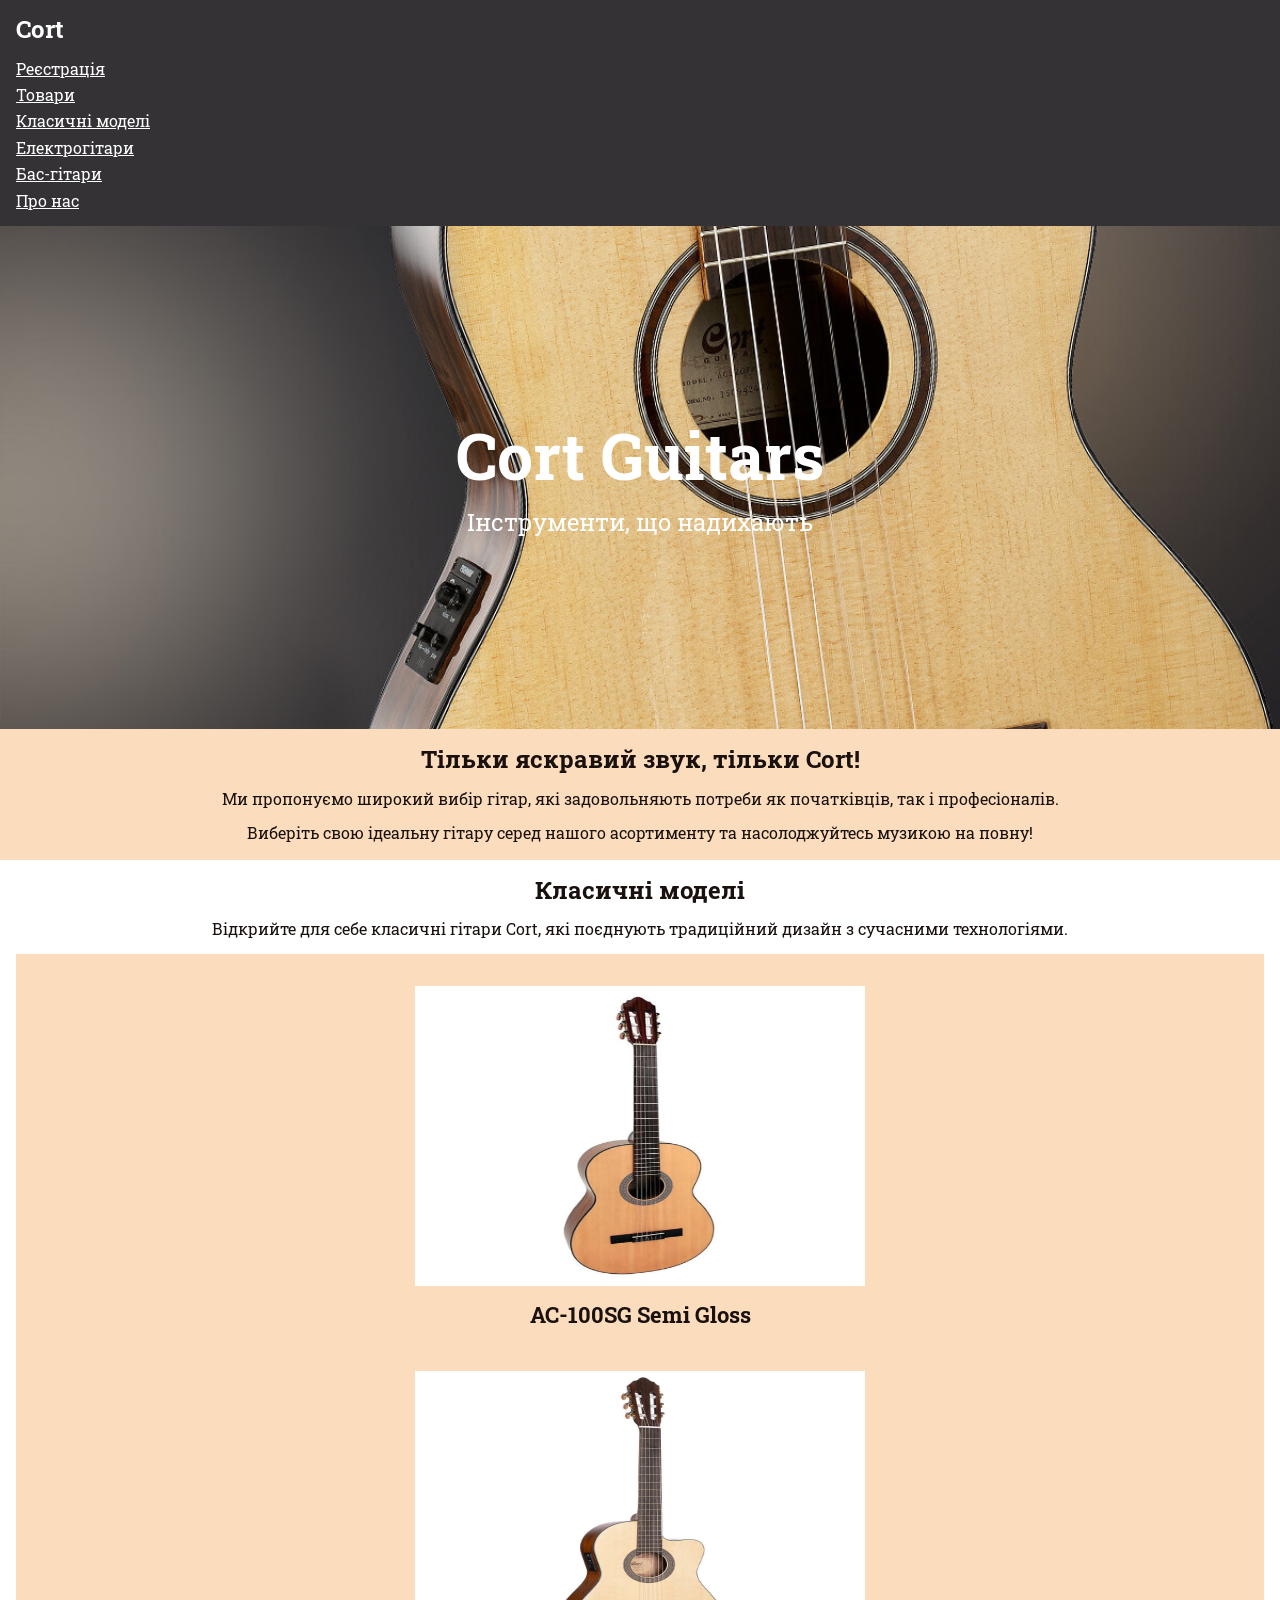
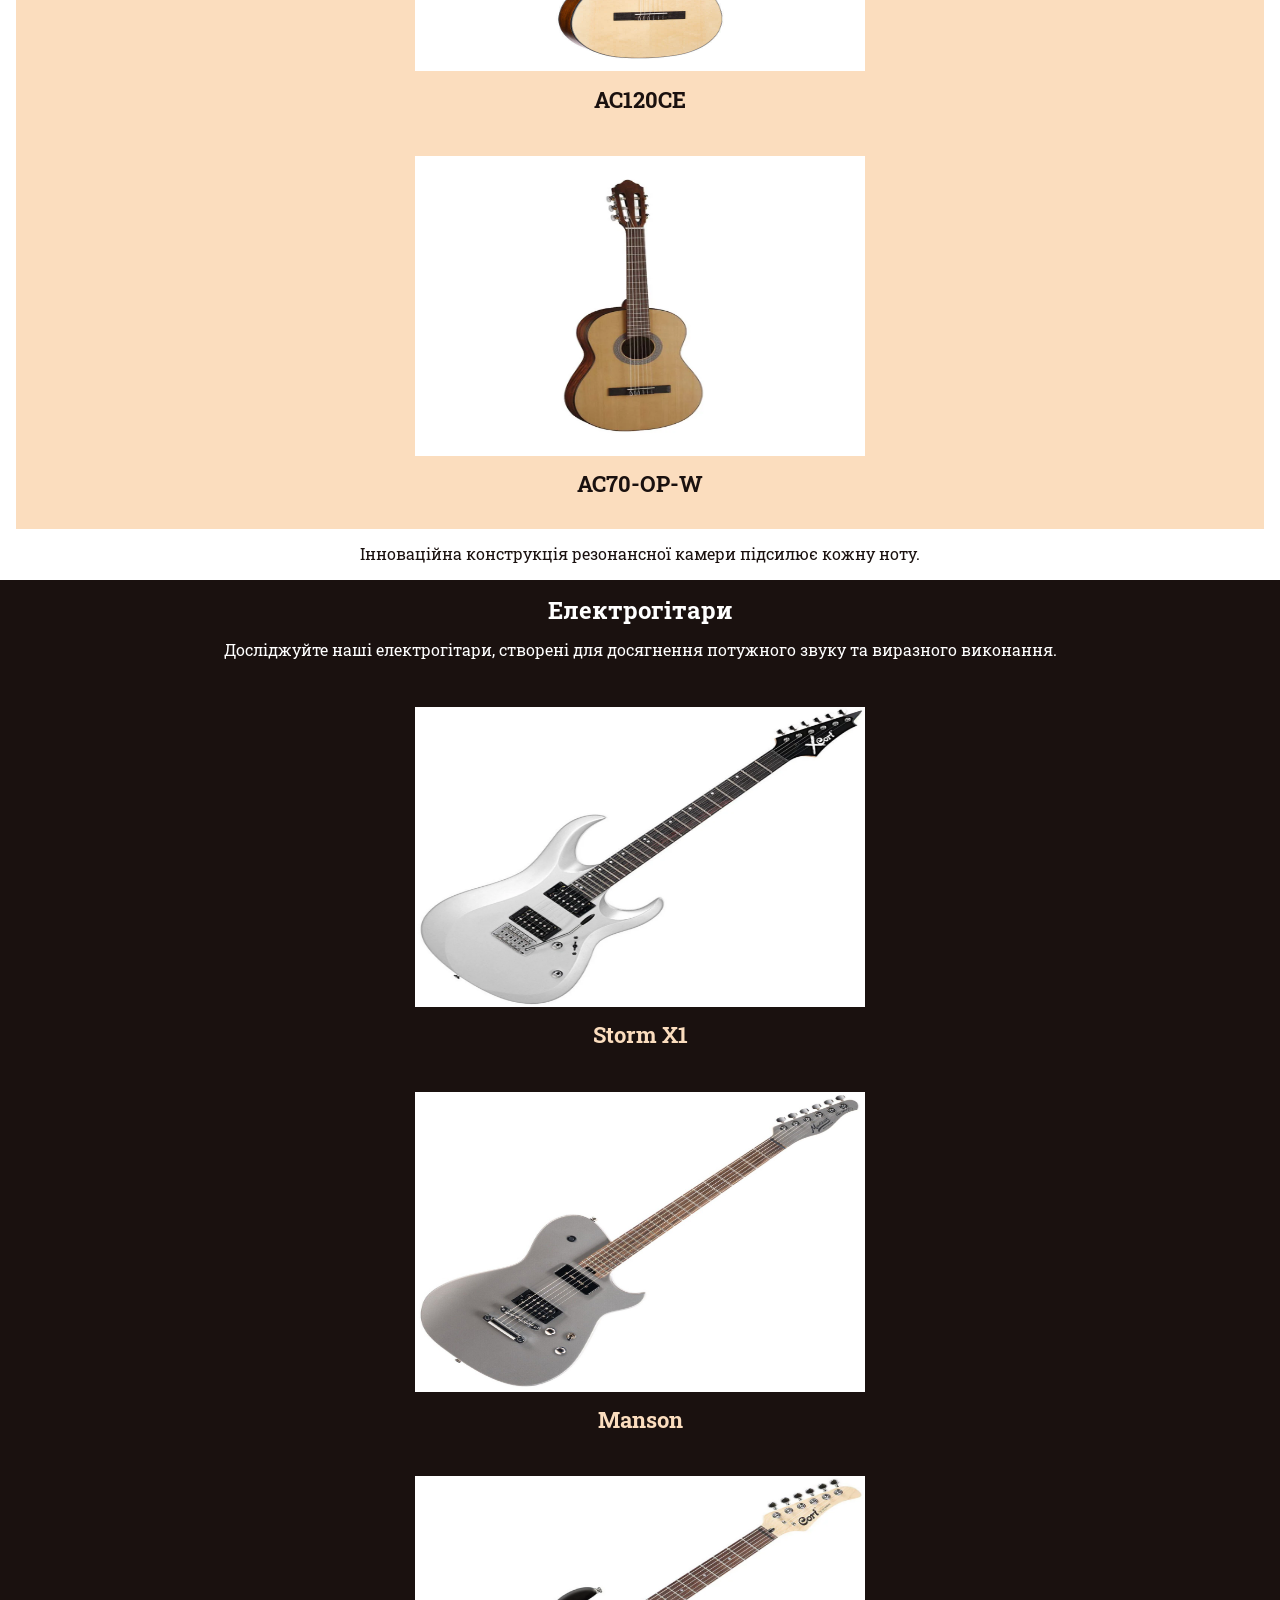
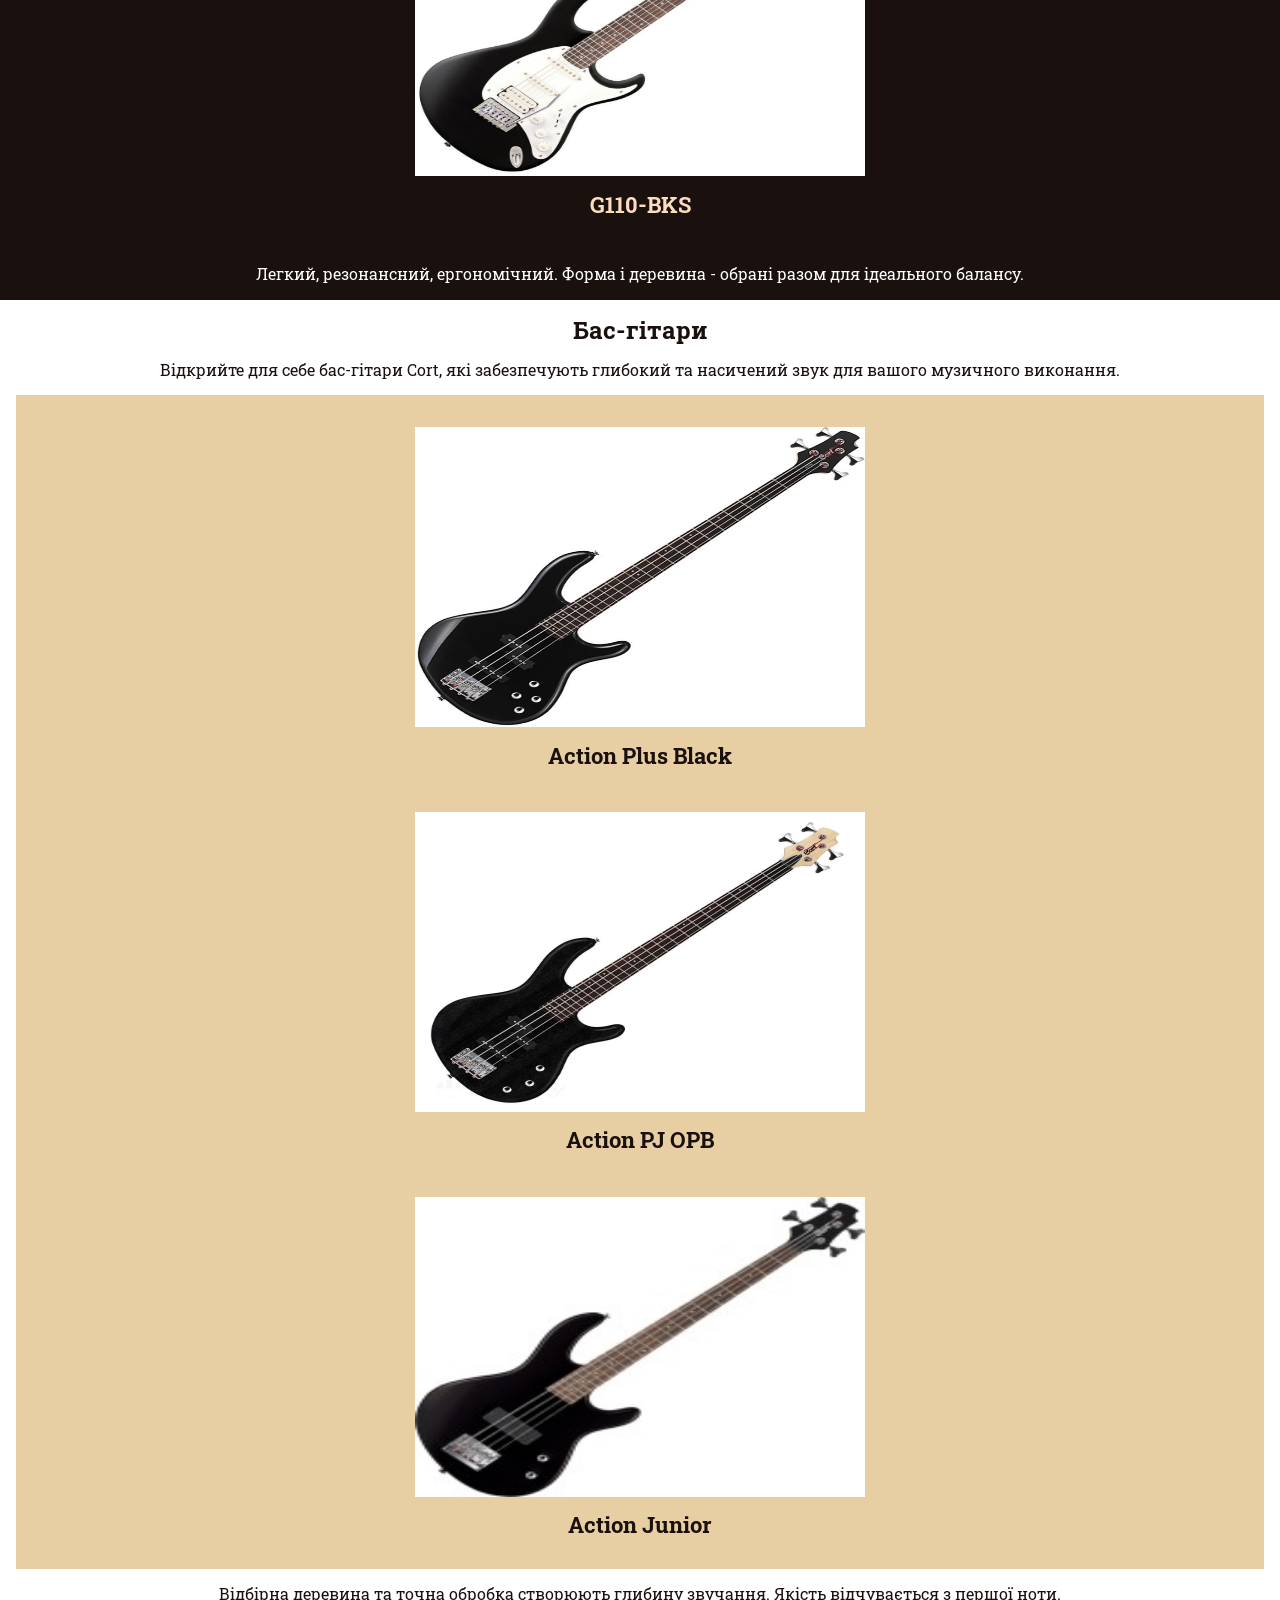
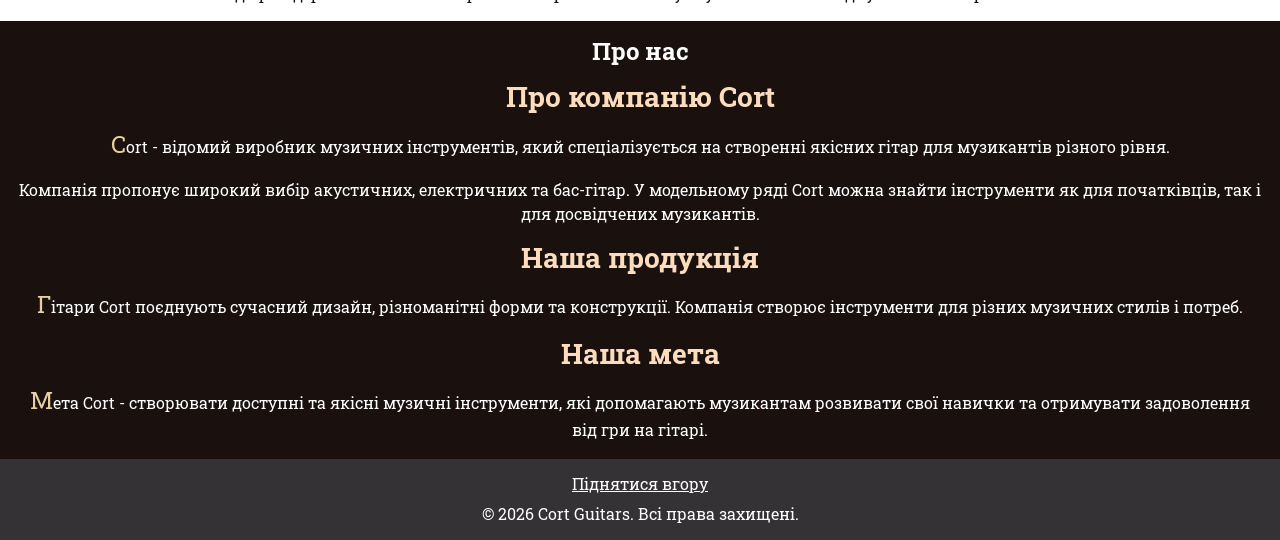
<file: index.html>
<!doctype html>
<html lang="uk">
  <head>
    <meta charset="UTF-8" />
    <meta name="viewport" content="width=device-width, initial-scale=1.0" />
    <title>Cort Guitars</title>
    <link
      rel="stylesheet"
      href="https://cdn.jsdelivr.net/npm/modern-normalize@3.0.1/modern-normalize.min.css"
    />
    <link rel="preconnect" href="https://fonts.googleapis.com" />
    <link rel="preconnect" href="https://fonts.gstatic.com" crossorigin />
    <link
      href="https://fonts.googleapis.com/css2?family=Roboto+Slab:wght@400;700&display=swap"
      rel="stylesheet"
    />
    <link rel="stylesheet" href="./styles/style.css" />
  </head>
  <body>
    <header>
      <div class="container">
        <h1>Cort</h1>
        <nav>
          <ul class="nav-links">
            <li><a href="./pages/form.html">Реєстрація</a></li>
            <li><a href="./pages/tables.html">Товари</a></li>
            <li><a href="#classic-models">Класичні моделі</a></li>
            <li><a href="#electric-models">Електрогітари</a></li>
            <li><a href="#bass-models">Бас-гітари</a></li>
            <li><a href="#about-us">Про нас</a></li>
          </ul>
        </nav>
      </div>
    </header>
    <main>
      <section class="hero" id="hero">
        <div class="container">
          <h2 class="hero-title">Cort Guitars</h2>
          <p class="hero-subtitle">Інструменти, що надихають</p>
        </div>
      </section>
      <section class="under-hero" id="under-hero">
        <div class="container">
          <h2>Тільки яскравий звук, тільки Cort!</h2>
          <p>
            Ми пропонуємо широкий вибір гітар, які задовольняють потреби як
            початківців, так і професіоналів.
          </p>
          <p>
            Виберіть свою ідеальну гітару серед нашого асортименту та
            насолоджуйтесь музикою на повну!
          </p>
        </div>
      </section>
      <section id="classic-models">
        <div class="container">
          <h2>Класичні моделі</h2>
          <p>
            Відкрийте для себе класичні гітари Cort, які поєднують традиційний
            дизайн з сучасними технологіями.
          </p>
          <ul class="cards">
            <li class="card">
              <img
                src="./images/Cort1.jpg"
                alt="Класична гітара Cort AC-100SG Semi Gloss"
                width="450"
                height="300"
              />
              <h3>AC-100SG Semi Gloss</h3>
            </li>
            <li class="card">
              <img
                src="./images/Cort2.jpg"
                alt="Класична гітара Cort AC120CE"
                width="450"
                height="300"
              />
              <h3>AC120CE</h3>
            </li>
            <li class="card">
              <img
                src="./images/Cort3.jpg"
                alt="Класична гітара Cort AC70-OP-W"
                width="450"
                height="300"
              />
              <h3>AC70-OP-W</h3>
            </li>
          </ul>
          <p>Інноваційна конструкція резонансної камери підсилює кожну ноту.</p>
        </div>
      </section>
      <section id="electric-models">
        <div class="container">
          <h2>Електрогітари</h2>
          <p>
            Досліджуйте наші електрогітари, створені для досягнення потужного
            звуку та виразного виконання.
          </p>
          <ul class="cards">
            <li class="card">
              <img
                src="./images/x1.jpg"
                alt="Електрогітара Cort Storm X1"
                width="450"
                height="300"
              />
              <h3>Storm X1</h3>
            </li>
            <li class="card">
              <img
                src="./images/manson.jpg"
                alt="Електрогітара Cort Manson"
                width="450"
                height="300"
              />
              <h3>Manson</h3>
            </li>
            <li class="card">
              <img
                src="./images/g110-BKS.jpg"
                alt="Електрогітара Cort G110-BKS"
                width="450"
                height="300"
              />
              <h3>G110-BKS</h3>
            </li>
          </ul>
          <p>
            Легкий, резонансний, ергономічний. Форма і деревина - обрані разом
            для ідеального балансу.
          </p>
        </div>
      </section>
      <section id="bass-models">
        <div class="container">
          <h2>Бас-гітари</h2>
          <p>
            Відкрийте для себе бас-гітари Cort, які забезпечують глибокий та
            насичений звук для вашого музичного виконання.
          </p>
          <ul class="cards">
            <li class="card">
              <img
                src="./images/action.png"
                alt="Бас-гітара Cort Action Plus Black"
                width="450"
                height="300"
              />
              <h3>Action Plus Black</h3>
            </li>
            <li class="card">
              <img
                src="./images/action-pj.png"
                alt="Бас-гітара Cort Action PJ OPB"
                width="450"
                height="300"
              />
              <h3>Action PJ OPB</h3>
            </li>
            <li class="card">
              <img
                src="./images/action-junior.png"
                alt="Бас-гітара Cort Action Junior"
                width="450"
                height="300"
              />
              <h3>Action Junior</h3>
            </li>
          </ul>
          <p>
            Відбірна деревина та точна обробка створюють глибину звучання.
            Якість відчувається з першої ноти.
          </p>
        </div>
      </section>
      <section id="about-us">
        <div class="container">
          <h2>Про нас</h2>
          <article class="about-company" id="about-company">
            <h3>Про компанію Cort</h3>
            <p>
              Cort - відомий виробник музичних інструментів, який
              спеціалізується на створенні якісних гітар для музикантів різного
              рівня.
            </p>
            <p>
              Компанія пропонує широкий вибір акустичних, електричних та
              бас-гітар. У модельному ряді Cort можна знайти інструменти як для
              початківців, так і для досвідчених музикантів.
            </p>
          </article>
          <article class="about-products" id="about-products">
            <h3>Наша продукція</h3>
            <p>
              Гітари Cort поєднують сучасний дизайн, різноманітні форми та
              конструкції. Компанія створює інструменти для різних музичних
              стилів і потреб.
            </p>
          </article>
          <article class="about-goal" id="about-goal">
            <h3>Наша мета</h3>
            <p>
              Мета Cort - створювати доступні та якісні музичні інструменти, які
              допомагають музикантам розвивати свої навички та отримувати
              задоволення від гри на гітарі.
            </p>
          </article>
        </div>
      </section>
    </main>
    <footer>
      <div class="container">
        <a href="#hero">Піднятися вгору</a>
        <p>&copy; 2026 Cort Guitars. Всі права захищені.</p>
      </div>
    </footer>
  </body>
</html>
</file>
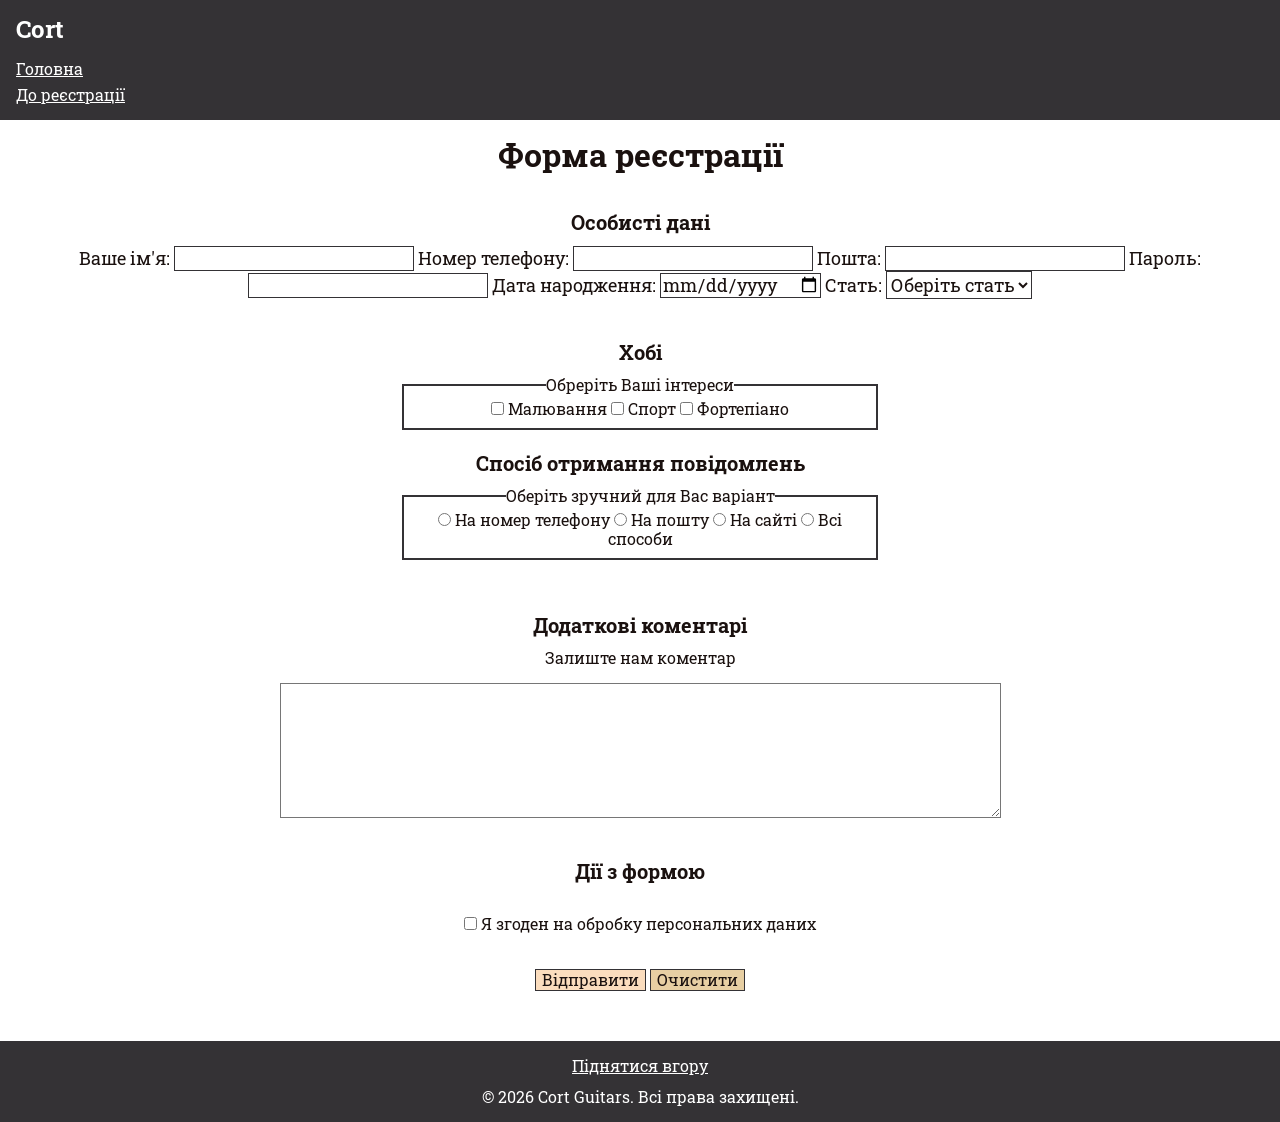
<file: pages/form.html>
<!doctype html>
<html lang="uk">
  <head>
    <meta charset="UTF-8" />
    <meta name="viewport" content="width=device-width, initial-scale=1.0" />
    <title>Form</title>
    <link
      rel="stylesheet"
      href="https://cdn.jsdelivr.net/npm/modern-normalize@3.0.1/modern-normalize.min.css"
    />
    <link rel="preconnect" href="https://fonts.googleapis.com" />
    <link rel="preconnect" href="https://fonts.gstatic.com" crossorigin />
    <link
      href="https://fonts.googleapis.com/css2?family=Roboto+Slab:wght@100..900&display=swap"
      rel="stylesheet"
    />
    <link rel="stylesheet" href="../styles/style.css" />
  </head>
  <body class="registration-page">
    <header>
      <div class="container">
        <h1>Cort</h1>
        <nav>
          <ul class="nav-links">
            <li><a href="../index.html">Головна</a></li>
            <li><a href="#registration-form">До реєстрації</a></li>
          </ul>
        </nav>
      </div>
    </header>
    <main>
      <section id="registration-form">
        <h2>Форма реєстрації</h2>
        <form>
          <section class="form-section-personal">
            <h3>Особисті дані</h3>
            <label for="user-name"
              >Ваше ім'я:
              <input type="text" name="user-name" id="user-name" />
            </label>
            <label for="user-number"
              >Номер телефону:
              <input type="tel" name="user-number" id="user-number" />
            </label>
            <label for="user-email"
              >Пошта:
              <input type="email" name="user-email" id="user-email" />
            </label>
            <label for="user-password"
              >Пароль:
              <input type="password" name="user-password" id="user-password" />
            </label>
            <label for="user-date"
              >Дата народження:
              <input type="date" name="user-date" id="user-date" />
            </label>
            <label for="user-gender"
              >Стать:
              <select name="user-gender" id="user-gender">
                <option value="">Оберіть стать</option>
                <option value="male">Чоловіча</option>
                <option value="female">Жіноча</option>
              </select>
            </label>
          </section>
          <section class="form-section-preferences">
            <h3>Хобі</h3>
            <fieldset>
              <legend>Обреріть Ваші інтереси</legend>
              <label>
                <input
                  name="hobbies"
                  type="checkbox"
                  id="user-art"
                  value="art"
                />
                Малювання
              </label>
              <label>
                <input
                  name="hobbies"
                  type="checkbox"
                  id="user-sport"
                  value="sport"
                />
                Спорт
              </label>
              <label>
                <input
                  name="hobbies"
                  type="checkbox"
                  id="user-piano"
                  value="piano"
                />
                Фортепіано
              </label>
            </fieldset>
          </section>
          <section class="form-section-notifications">
            <h3>Спосіб отримання повідомлень</h3>
            <fieldset>
              <legend>Оберіть зручний для Вас варіант</legend>
              <input
                type="radio"
                id="user-radio1"
                name="notification-method"
                value="phone"
              />
              <label for="user-radio1">На номер телефону</label>
              <input
                type="radio"
                id="user-radio2"
                name="notification-method"
                value="email"
              />
              <label for="user-radio2">На пошту</label>
              <input
                type="radio"
                id="user-radio3"
                name="notification-method"
                value="website"
              />
              <label for="user-radio3">На сайті</label>
              <input
                type="radio"
                id="user-radio4"
                name="notification-method"
                value="all-methods"
              />
              <label for="user-radio4">Всі способи </label>
            </fieldset>
          </section>
          <section class="form-section-comments">
            <h3>Додаткові коментарі</h3>
            <p>
              <label for="user-comments">Залиште нам коментар</label>
            </p>
            <textarea
              id="user-comments"
              name="user-comments"
              cols="70"
              rows="7"
            ></textarea>
          </section>
          <section class="form-section-actions">
            <h3>Дії з формою</h3>
            <p class="consent-option">
              <label>
                <input
                  type="checkbox"
                  name="consent"
                  id="user-checkbox"
                  value="consent"
                />
                Я згоден на обробку персональних даних
              </label>
            </p>
            <p class="form-actions">
              <button name="submit" type="submit">Відправити</button>
              <button name="reset" type="reset">Очистити</button>
            </p>
          </section>
        </form>
      </section>
    </main>
    <footer>
      <a href="#registration-form">Піднятися вгору</a>
      <p>&copy; 2026 Cort Guitars. Всі права захищені.</p>
    </footer>
  </body>
</html>
</file>
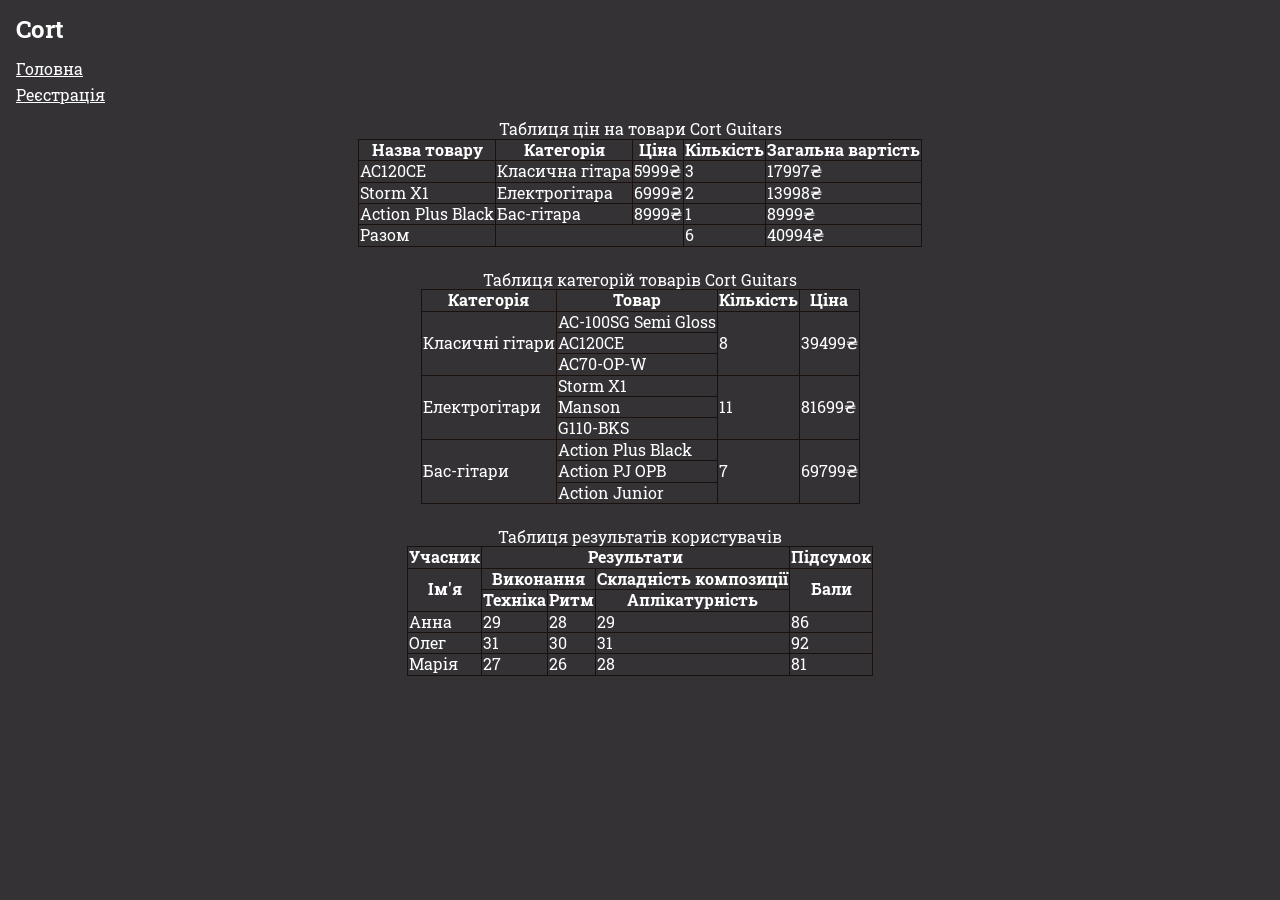
<file: pages/tables.html>
<!doctype html>
<html lang="en">
  <head>
    <meta charset="UTF-8" />
    <meta name="viewport" content="width=device-width, initial-scale=1.0" />
    <title>Таблиці</title>
    <link
      rel="stylesheet"
      href="https://cdn.jsdelivr.net/npm/modern-normalize@3.0.1/modern-normalize.min.css"
    />
    <link rel="preconnect" href="https://fonts.googleapis.com" />
    <link rel="preconnect" href="https://fonts.gstatic.com" crossorigin />
    <link
      href="https://fonts.googleapis.com/css2?family=Roboto+Slab:wght@100..900&display=swap"
      rel="stylesheet"
    />
    <link rel="stylesheet" href="../styles/style.css" />
  </head>
  <body>
    <header>
      <div class="container">
        <h1>Cort</h1>
        <nav>
          <ul class="nav-links">
            <li><a href="../index.html">Головна</a></li>
            <li><a href="form.html">Реєстрація</a></li>
          </ul>
        </nav>
      </div>
    </header>
    <table class="price-table">
      <caption>
        Таблиця цін на товари Cort Guitars
      </caption>
      <thead>
        <tr>
          <th scope="col">Назва товару</th>
          <th scope="col">Категорія</th>
          <th scope="col">Ціна</th>
          <th scope="col">Кількість</th>
          <th scope="col">Загальна вартість</th>
        </tr>
      </thead>
      <tbody>
        <tr>
          <td>AC120CE</td>
          <td>Класична гітара</td>
          <td>5999₴</td>
          <td>3</td>
          <td>17997₴</td>
        </tr>
        <tr>
          <td>Storm X1</td>
          <td>Електрогітара</td>
          <td>6999₴</td>
          <td>2</td>
          <td>13998₴</td>
        </tr>
        <tr>
          <td>Action Plus Black</td>
          <td>Бас-гітара</td>
          <td>8999₴</td>
          <td>1</td>
          <td>8999₴</td>
        </tr>
      </tbody>
      <tfoot>
        <tr>
          <td>Разом</td>
          <td colspan="2"></td>
          <td>6</td>
          <td>40994₴</td>
        </tr>
      </tfoot>
    </table>
    <table class="category-table">
      <caption>
        Таблиця категорій товарів Cort Guitars
      </caption>
      <thead>
        <tr>
          <th scope="col">Категорія</th>
          <th scope="col">Товар</th>
          <th scope="col">Кількість</th>
          <th scope="col">Ціна</th>
        </tr>
      </thead>
      <tbody>
        <tr>
          <td rowspan="3">Класичні гітари</td>
          <td>AC-100SG Semi Gloss</td>
          <td rowspan="3">8</td>
          <td rowspan="3">39499₴</td>
        </tr>
        <tr>
          <td>AC120CE</td>
        </tr>
        <tr>
          <td>AC70-OP-W</td>
        </tr>
        <tr>
          <td rowspan="3">Електрогітари</td>
          <td>Storm X1</td>
          <td rowspan="3">11</td>
          <td rowspan="3">81699₴</td>
        </tr>
        <tr>
          <td>Manson</td>
        </tr>
        <tr>
          <td>G110-BKS</td>
        </tr>
        <tr>
          <td rowspan="3">Бас-гітари</td>
          <td>Action Plus Black</td>
          <td rowspan="3">7</td>
          <td rowspan="3">69799₴</td>
        </tr>
        <tr>
          <td>Action PJ OPB</td>
        </tr>
        <tr>
          <td>Action Junior</td>
        </tr>
      </tbody>
    </table>
    <table class="user-results-table">
      <caption>
        Таблиця результатів користувачів
      </caption>
      <thead>
        <tr>
          <th scope="col">Учасник</th>
          <th scope="colgroup" colspan="3">Результати</th>
          <th scope="col">Підсумок</th>
        </tr>
        <tr>
          <th scope="col" rowspan="2">Ім'я</th>
          <th scope="colgroup" colspan="2">Виконання</th>
          <th scope="col">Складність композиції</th>
          <th scope="col" rowspan="2">Бали</th>
        </tr>
        <tr>
          <th scope="col">Техніка</th>
          <th scope="col">Ритм</th>
          <th scope="col">Аплікатурність</th>
        </tr>
      </thead>
      <tbody>
        <tr>
          <td>Анна</td>
          <td>29</td>
          <td>28</td>
          <td>29</td>
          <td>86</td>
        </tr>
        <tr>
          <td>Олег</td>
          <td>31</td>
          <td>30</td>
          <td>31</td>
          <td>92</td>
        </tr>
        <tr>
          <td>Марія</td>
          <td>27</td>
          <td>26</td>
          <td>28</td>
          <td>81</td>
        </tr>
      </tbody>
    </table>
  </body>
</html>
</file>
<file: styles/style.css>
/* Кольори */
:root {
  --color-rosewood: #1a110f;
  --color-mahogany: #343235;
  --color-sunburst: #e7cfa3;
  --color-spruce: #fbddbe;
  --color-white: #ffffff;
}

h1,
h2,
h3,
h4,
h5,
h6,
p,
ul,
ol {
  margin: 0;
  padding: 0;
}

body {
  background-color: var(--color-mahogany);
  color: var(--color-white);
  font-family: 'Roboto Slab', serif;
}

body.registration-page {
  background-color: var(--color-white);
  color: var(--color-rosewood);
}

/* Хідер та навігація */
header {
  background-color: var(--color-mahogany);
  padding: 16px 0;
}

header h1 {
  color: var(--color-white);
  font-size: 24px;
  margin-bottom: 16px;
}

header nav > ul {
  list-style: none;
}

header nav li {
  margin-bottom: 8px;
}

header nav li:last-child {
  margin-bottom: 0;
}

nav a:link,
nav a:visited {
  color: var(--color-white);
}

nav a:hover,
nav a:focus {
  color: var(--color-sunburst);
  text-decoration: underline;
}

nav a:active {
  color: var(--color-spruce);
}

/* Hero-секція */
.hero {
  background-image: url('../images/hero.jpg');
  background-position: center;
  background-size: cover;
  background-repeat: no-repeat;
  text-align: center;
  padding: 192px 0;
}

main section {
  border-top: 1px solid transparent;
  border-bottom: 1px solid transparent;
  padding: 16px 0;
}

main section > .container > :last-child {
  margin-bottom: 0;
}

main section h2 {
  margin-bottom: 16px;
}

main section h3 {
  margin-bottom: 12px;
}

main section p {
  margin-bottom: 16px;
}

.hero-title {
  color: var(--color-white);
  font-size: 64px;
}

.hero-subtitle {
  color: var(--color-white);
  font-size: 24px;
}

/* Вступ і картки */
.under-hero,
#classic-models,
#electric-models,
#bass-models {
  text-align: center;
}

#classic-models,
#bass-models {
  background-color: var(--color-white);
}

.under-hero,
#classic-models,
#bass-models {
  color: var(--color-rosewood);
}

.under-hero {
  background-color: var(--color-spruce);
}

#classic-models > h2,
#electric-models > h2,
#bass-models > h2 {
  font-size: 32px;
}

#classic-models > p,
#electric-models > p,
#bass-models > p {
  font-size: 18px;
  line-height: 1.5;
}

#under-hero > h2 + p {
  font-size: 20px;
}

#under-hero > h2 ~ p {
  color: var(--color-mahogany);
}

.cards {
  list-style: none;
  margin-bottom: 16px;
  padding: 16px;
}

#classic-models .cards {
  background-color: var(--color-spruce);
  color: var(--color-rosewood);
}

#bass-models .cards {
  background-color: var(--color-sunburst);
  color: var(--color-rosewood);
}

#electric-models .cards {
  background-color: var(--color-rosewood);
  color: var(--color-spruce);
}

.card {
  background-color: inherit;
  color: inherit;
  text-align: center;
  margin-bottom: 12px;
  padding: 16px;
}

.card:last-child {
  margin-bottom: 0;
}

.card > img {
  margin-bottom: 12px;
}

.card > h3 {
  font-size: 22px;
  margin-bottom: 0;
}

#electric-models {
  background-color: var(--color-rosewood);
  color: var(--color-white);
}

/* Про нас */
#about-us {
  text-align: center;
  background-color: var(--color-rosewood);
  color: var(--color-white);
}

#about-us > h2 {
  color: var(--color-spruce);
}

#about-us > h2::before {
  content: '- ';
}

#about-us article {
  margin-bottom: 16px;
}

#about-us article > h3 {
  color: var(--color-spruce);
  font-size: 28px;
  text-align: center;
}

#about-us article > p {
  line-height: 1.5;
}

#about-us article > :last-child {
  margin-bottom: 0;
}

#about-us article:last-child {
  margin-bottom: 0;
}

#about-us .about-company > p:first-of-type::first-letter,
#about-us .about-products > p:first-of-type::first-letter,
#about-us .about-goal > p:first-of-type::first-letter {
  color: var(--color-sunburst);
  font-size: 24px;
}
button {
  cursor: pointer;
}

/* Футер / посилання */
footer {
  color: var(--color-white);
  text-align: center;
  background-color: var(--color-mahogany);
  padding: 16px 0;
}

footer a {
  display: inline-block;
  margin-bottom: 12px;
}

footer p {
  margin-bottom: 0;
}

footer a:link,
footer a:visited {
  color: var(--color-white);
}

footer a:hover,
footer a:focus {
  color: var(--color-sunburst);
  text-decoration: underline;
}

.container {
  max-width: 1400px;
  padding: 0 16px;
  margin: 0 auto;
}

/* Форма реєстрації */
#registration-form {
  text-align: center;
}

#registration-form > h2 {
  font-size: 32px;
}

#registration-form form section > h3 {
  font-size: 20px;
}

#registration-form > form {
  text-align: center;
}

.form-section-personal {
  padding: 20px;
}

.form-section-preferences {
  padding: 20px 400px 0px;
}
.consent-option {
  padding: 20px 10px;
}
.form-section-notifications {
  padding: 20px 400px;
}

.form-section-comments {
  padding: 32px 20px 20px;
}

.form-section-actions {
  padding: 16px;
}

.form-actions {
  text-align: center;
}

.form-section-personal > label {
  font-size: 18px;
}

form input,
form select,
form textarea {
  background-color: var(--color-white);
  color: var(--color-rosewood);
}

form input,
form select {
  border: 1px solid var(--color-mahogany);
}

form input:focus,
form select:focus,
form textarea:focus {
  outline: 2px solid var(--color-sunburst);
}

form fieldset {
  border: 2px solid var(--color-mahogany);
}

form input:checked {
  accent-color: var(--color-mahogany);
}

form textarea {
  background-color: var(--color-white);
  color: var(--color-rosewood);
}

form button[type='submit'] {
  border: 1px solid var(--color-mahogany);
  background-color: var(--color-spruce);
  color: var(--color-rosewood);
}
form button[type='reset'] {
  border: 1px solid var(--color-mahogany);
  background-color: var(--color-sunburst);
  color: var(--color-rosewood);
}

form button:hover,
form button:focus {
  background-color: var(--color-sunburst);
}

/* Цей селектор має найбільшу специфічність — (1, 2, 3). */
#registration-form form .consent-option > label input:checked {
  accent-color: var(--color-sunburst);
}

/* Сторінка таблиць */
th,
td {
  border: 1px solid var(--color-rosewood);
}

th {
  text-align: center;
}

table {
  border-collapse: collapse;
  margin-inline: auto;
  margin-bottom: 24px;
}
</file>
